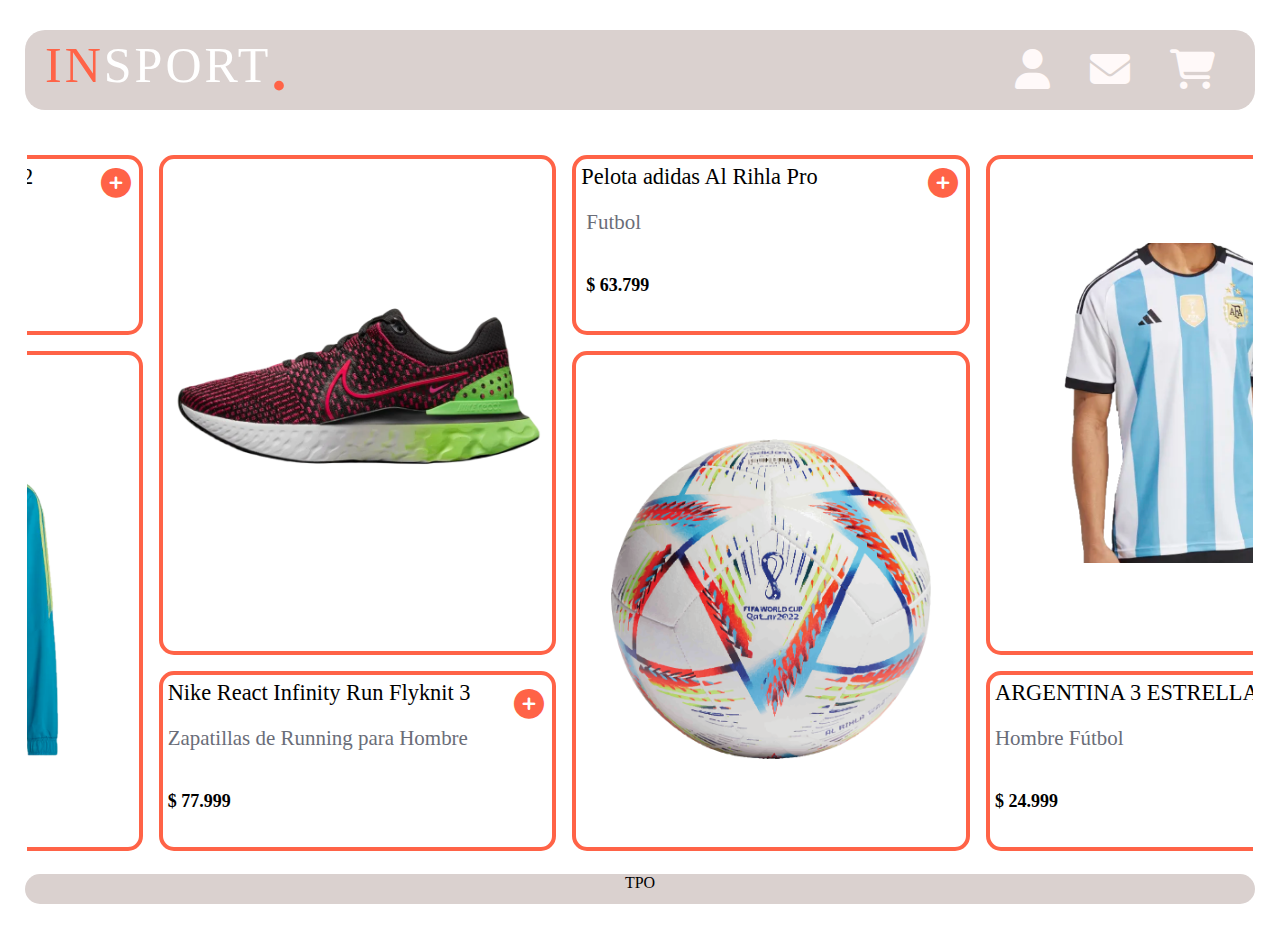
<file: index.html>
<!DOCTYPE html>
<html lang="en">
<head>
    <meta charset="UTF-8">
    <meta http-equiv="X-UA-Compatible" content="IE=edge">
    <meta name="viewport" content="width=device-width, initial-scale=1.0">
    
    <link rel="stylesheet" href="css/style.css">
    

    <link href="icons/css/fontawesome.css" rel="stylesheet">
    <link href="icons/css/brands.css" rel="stylesheet">
    <link href="icons/css/solid.css" rel="stylesheet">
    <link rel="stylesheet" href="https://cdnjs.cloudflare.com/ajax/libs/font-awesome/6.3.0/css/all.min.css">


    <title>INsport</title>
</head>
<body>

    
        <header>
            <div class="logo"><span class="blue">IN</span><span class="yellow">sport</span><b>.</b></div>
            <div class="hamburger">
                <div class="line"></div>
                <div class="line"></div>
                <div class="line"></div>
            </div>
            <nav class="nav-bar">
                <ul>
                    <!-- <li>
                        <a href="#"><i class="fa-solid fa-address-card"></i></a>
                    </li> -->
                    <li>
                        <a href="index2.html"><i class="fa-solid fa-user"></i></a>
                    </li>
                    <li>
                        <a href="index4.html"><i class="fa-solid fa-envelope"></i></a>
                    </li>
                    <li>
                        <a href="index3.html"><i class="fa-solid fa-cart-shopping"></i></a>
                    </li>
    
                </ul>
            </nav>
        </header>
    
    <div class="conatiner">
        <div class="wrapper "> 
                <i id="left" class="fa-solid fa-angle-left left-right"></i>
                <ul class="carousel">
                    <!-- imagenes con ancho X altura = 400 X 600   -->
                    <div class="section">
                        <a href="index1.html"><div class="card img-1 res">
                            <div class="img"><img src="img/icon-1.png" alt=""></div>
                        </div>
                        <div class="card descrip-1 desres">
                            <i class="fa-solid fa-circle-plus button"></i>
                            <h2>ARGENTINA 3 ESTRELLAS 2022</h2>
                            <p>Hombre Fútbol<br></p>
                            <b>$ 24.999</b>
                        </div></a>
                    </div>
                    <div class="section">
                        <a href="index1.html"><li class="card descrip-2 desres">
                            <i class="fa-solid fa-circle-plus button"></i>
                            <h2>CAMISETA TITULAR BOCA JUNIORS 22/23</h2>
                            <p>Hombre Fútbol<br></p>
                            <b>$ 39.999</b>
                        </li>
                        <li class="card img-2 res">
                            <div class="img"><img src="img/icon-2.png" alt=""></div>
                        </li></a>
                    </div>
                    <div class="section">
                        <a href="index1.html"><li class="card img-3 res">
                            <div class="img"><img src="img/icon-3.png" alt=""></div>
                        </li>
                        <li class="card descrip-3 desres">
                            <i class="fa-solid fa-circle-plus button"></i>
                            <h2>W FI 3B HOODIE</h2>
                            <p>Mujer Sportswear<br></p>
                            <b>$ 36.999</b>
                        </li></a>
                    </div>
                    <div class="section">
                        <a href="index1.html"><li class="card descrip-4 desres">
                            <i class="fa-solid fa-circle-plus button"></i>
                            <h2>CAMPERA DE CONDIVO 22 JUVENTUS</h2>
                            <p>Hombre Fútbol<br></p>
                            <b>$ 32.999</b>
                        </li>
                        <li class="card img-4 res">
                            <div class="img"><img src="img/icon-4.png" alt=""></div>
                        </li></a>
                    </div>
                    <div class="section">
                        <a href="index1.html"><li class="card img-3 res">
                            <div class="img"><img src="img/icon-5.png" alt=""></div>
                        </li>
                        <li class="card descrip-3 desres">
                            <i class="fa-solid fa-circle-plus button"></i>
                            <a href=""><h2>Nike React Infinity Run Flyknit 3</h2></a>
                            <p>Zapatillas de Running para Hombre<br></p>
                            <b>$ 77.999</b>
                        </li></a>
                    </div>
                    <div class="section">
                        <a href="index1.html"><li class="card descrip-1 desres">
                            <i class="fa-solid fa-circle-plus button"></i>
                            <h2>Pelota adidas Al Rihla Pro<h2>
                            <p>Futbol<br></p>
                            <b>$ 63.799</b>
                        </li>
                        <li class="card img-1 res">
                            <div class="img"><img src="img/icon-6.png" alt=""></div>
                        </li></a>
                    </div>
                </ul>
                <i id="right" class="fa-solid fa-angle-right left-right"></i>
            </div> 
        
    </div>

    <div class="end">
        <div class="footer">
                   TPO          
        </div>
    </div>
</body>
<script src="js/script.js"></script>
</html>
</file>
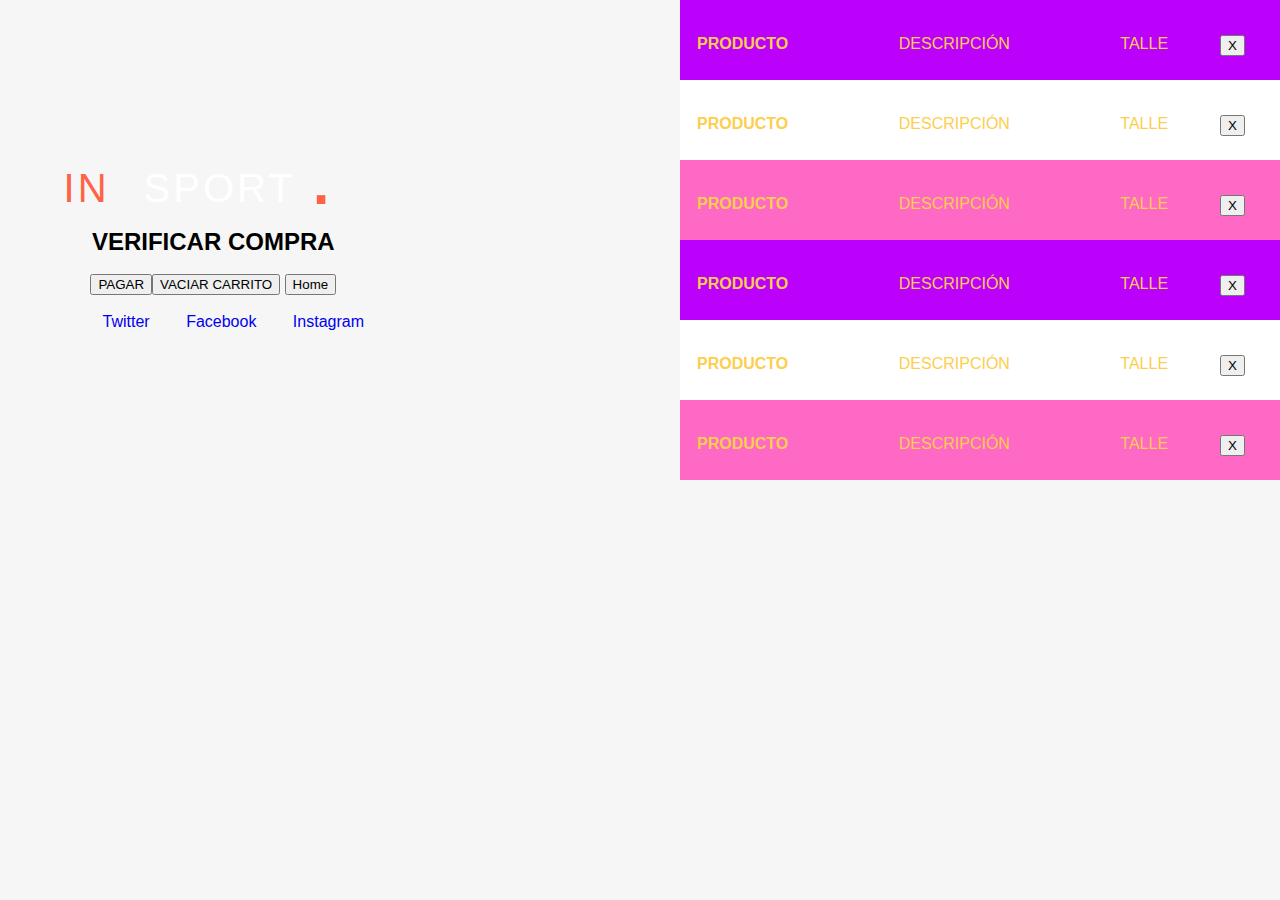
<file: index3.html>
<!DOCTYPE html>
<html lang="es">
<head>
    <meta charset="UTF-8">
    <meta http-equiv="X-UA-Compatible" content="IE=edge">
    <meta name="viewport" content="width=device-width, initial-scale=1.0">
    <title>INsport</title>
    <link rel="stylesheet" href="css/styleC.css">
</head>
<body>
    <div class="container">
    <section>
       <div class="logo">
            <span class="blue">IN</span>
            <span class="yellow">sport</span><b>.</b>
        </div>
        <h3>VERIFICAR COMPRA</h3>
        <br>
        <div class="botones">  
            <button>PAGAR</button><button>VACIAR CARRITO</button>    
            <button onclick="window.location.href='index.html';">
                Home
            </button>
        </div>
        <br>
        <footer>
            <div class="redessociales">
                <ul>
                    <li><a href="#">Twitter</a></li>
                    <li><a href="#">Facebook</a></li>
                    <li><a href="#">Instagram</a></li>
                </ul>
            </div>
        </footer>
    </section>
    <aside>
    <table>
    <tr>
        <div class="tabla1 direccion">
            <div class="direccion">
                <span class="titulo"><b>PRODUCTO</b></span>
                <span>DESCRIPCIÓN</span>
                <span>TALLE</span>
            </div>
            <div class="boton1">
                <button>X</button>
            </div>
        </div>
    </tr>
    <tr>
        <div class="tabla2 direccion">
            <div class="direccion">
                <span class="titulo"><b>PRODUCTO</b></span>
                <span>DESCRIPCIÓN</span>
                <span>TALLE</span>
            </div>
            <div class="boton2">
                <button>X</button>
            </div>
        </div>
    </tr>
    <tr>
        <div class="tabla3 direccion">
            <div class="direccion">
                <span class="titulo"><b>PRODUCTO</b></span>
                <span>DESCRIPCIÓN</span>
                <span>TALLE</span>
            </div>
            <div class="boton3">
                <button>X</button>
            </div>
        </div>
    </tr>
    <tr>
        <div class="tabla4 direccion">
            <div class="direccion">
                <span class="titulo"><b>PRODUCTO</b></span>
                <span>DESCRIPCIÓN</span>
                <span>TALLE</span>
            </div>
            <div class="boton4">
                <button>X</button>
            </div>
        </div>
    </tr>
    <tr>
        <div class="tabla5 direccion">
            <div class="direccion">
                <span class="titulo"><b>PRODUCTO</b></span>
                <span>DESCRIPCIÓN</span>
                <span>TALLE</span>
            </div>
            <div class="boton5">
                <button>X</button>
            </div>
        </div>
    </tr>
    <tr>
        <div class="tabla6 direccion">
            <div class="direccion">
                <span class="titulo"><b>PRODUCTO</b></span>
                <span>DESCRIPCIÓN</span>
                <span>TALLE</span>
            </div>
            <div class="boton6">
                <button>X</button>
            </div>
        </div>
    </tr>
    </aside>
    </div>
</body>
</html>
</file>
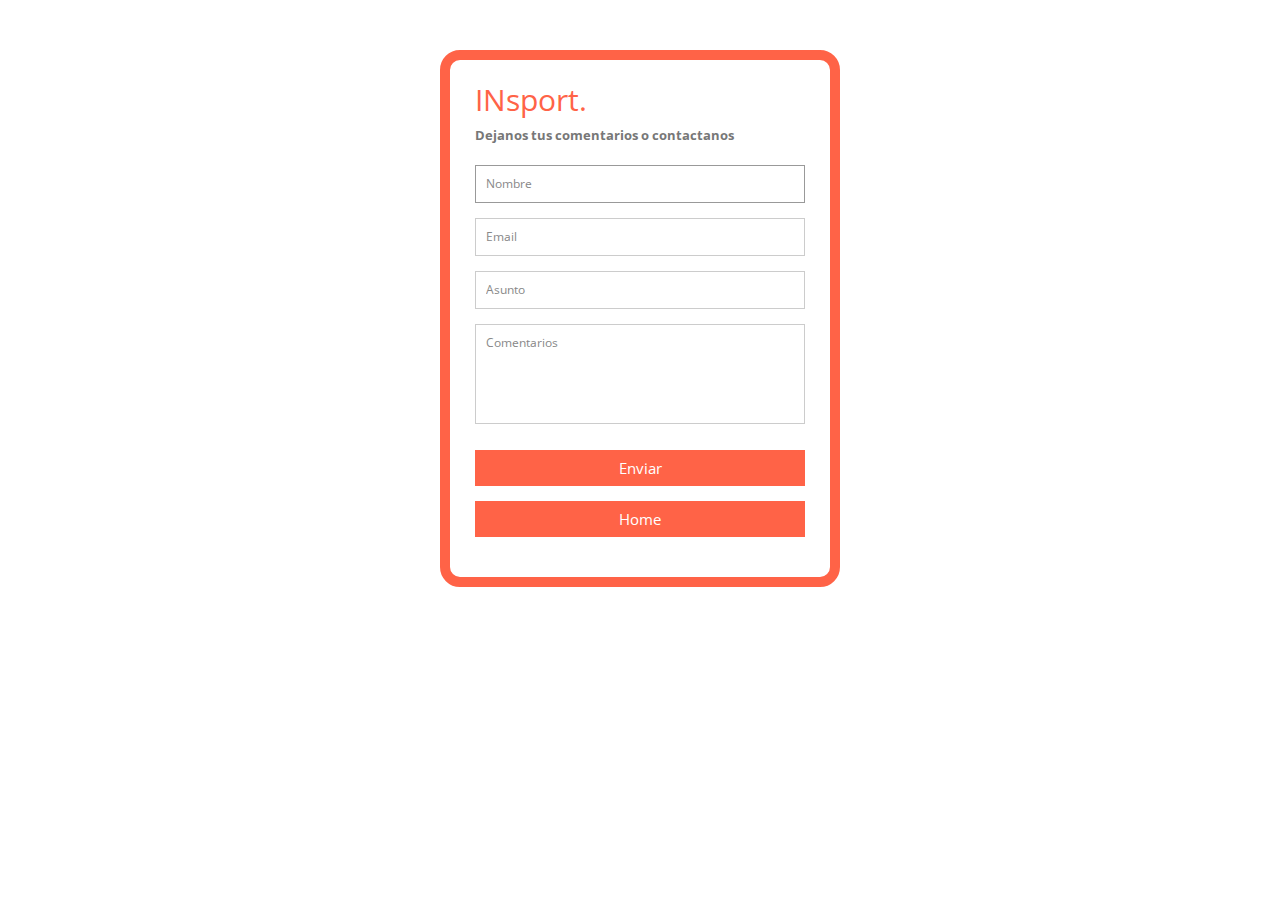
<file: index4.html>
<!DOCTYPE html>
<html lang="en">
<head>
    <meta charset="UTF-8">
    <meta http-equiv="X-UA-Compatible" content="IE=edge">
    <meta name="viewport" content="width=device-width, initial-scale=1.0">
    <link rel="stylesheet" href="css/styleF.css">
    <title>INsport</title>
</head>
<body>
    <div class="container">  
        <form id="contact" action="https://formsubmit.co/697bc342e01db235e6fe5fd803aafa63" method="POST">
          <h3>IN<span>sport.</span></h3>
          <h4>Dejanos tus comentarios o contactanos</h4>

          <fieldset>
            <input placeholder="Nombre" type="text" required autofocus name="name">
          </fieldset>

          <fieldset>
            <input placeholder="Email" type="email" required name="email">
          </fieldset>

          <fieldset>
            <input placeholder="Asunto" type="text" required name="subject">
          </fieldset>

          <fieldset>
            <textarea placeholder="Comentarios" required name="comments"></textarea>
          </fieldset>

          <fieldset>
            <button name="Enviar" type="submit" id="contact-submit" data-submit="...Sending">Enviar</button>
          </fieldset>
          <fieldset>
            <button name="Home" type="submit" onclick="window.location.href='index.html';">Home</button>
          </fieldset>

          <input type="hidden" name="_next" value="https://elsam0.github.io/CodoaCodoTPO.github.io/index.html">
        </form>
      </div>
</body>
</html>
</file>
<file: css/style.css>
*{
    margin: 0;
    padding: 0;
    list-style: none;
    text-decoration: none;
    font-family: 'Gill Sans', 'Gill Sans MT';
    box-sizing: border-box;
}
body {
    min-height: 100%;
    align-items: center;
    justify-content: center;
    margin: 30px 110px;  
    overflow-y: hidden;
}
/* start header style */
header{
    width: 100%;
    height: 80px;
    background: #dad1cf;
    display: flex;
    align-items: center;
    justify-content: space-between;
    padding: 0 50px;
    border-radius: 20px;
    position: relative;
    z-index: 1;
}
header .logo{
    display: flex;
    font-size: 50px;
    letter-spacing: 3px;
    cursor: pointer;   
    text-transform: uppercase; 
}
.logo .blue{
    color: tomato;
}
.logo .yellow{
    color: white;
}
.logo b{
    font-size: 60px;
    color: tomato;
}
.hamburger{
    display: none;
}
.nav-bar ul{
    display: flex;
}
.nav-bar ul li a{
    display: block;
    color: #fff9f9;
    font-size: 40px;
    padding: 10px 15px;
    border-radius: 50px;
    transition: 0.2s;
    margin: 0 5px;
}
.nav-bar ul li a:hover{
    color: tomato;
    background: #fefefe;
}
.nav-bar ul li a.active{
    color: #11101b;
    background: #fefefe;
}
/* end header style */

/*carrusel de productos*/
.conatiner{
    display: flex;
    justify-content: center;
    align-items: center;
}
.wrapper{
    max-width: 100%;
    width: 100%;
    position: relative;
    border: 2px solid #FFF;  
}
.conatiner .section{
    margin-top: 16px;
}
.wrapper .left-right{
    height: 120px;
    width: 50px;
    background: #dad1cf ;
    text-align: center;
    line-height: 120px;
    border-radius: 20px;
    cursor: pointer;
    position: absolute;
    top: 50%;
    font-size: 1.25rem;
    transform: translateY(-50%);
    /* box-shadow: 0 3px 6px; */
}
.section a{
    color: inherit;
    text-decoration: none;
}
.wrapper .left-right:active{
    transform: translateY(-50%) scale(0.85);
  }
.wrapper .left-right:first-child{
    left: -70px;
}
.wrapper .left-right:last-child{
    right: -70px;
}
.section .button{
    cursor: pointer;
    float: right;
    transform:  translateY(-50%);
    transition: transform 0.1s linear;
    margin: 24px 8px 0 0;
    font-size: 30px;
    color: tomato;
}
.section .button:active{
    transform: translateY(-50%) scale(0.85);
}
.wrapper .carousel{
    display: grid;
    grid-auto-flow: column;
    grid-auto-columns: calc((100% / 4) - 12px);
    overflow: auto;
    overflow-x: auto;
    gap: 16px;
    scroll-snap-type: x mandatory;
    scroll-behavior: smooth;
    scrollbar-width: none;
}
.carousel::-webkit-scrollbar{
    display: none;
}
.carousel :where(.res){
    display: flex; 
    align-items: center;
    justify-content: center;
    flex-direction: column;
}
.carousel.no-transition{
    scroll-behavior: auto;
}
.carousel .card{
    list-style: none;
    background: #fff;
    border-radius: 15px;
    border: 4px solid tomato;
    cursor: pointer;
    scroll-snap-align: start;
    margin-top: 16px;
    margin-bottom: 16px;
}
.carousel .descrip-1{
    height: 180px;
} 
.carousel .img-1{   
    height: 350px;
}
.carousel .descrip-2{
    height: 180px;
} 
.carousel .img-2{   
    height: 350px;
}
.carousel .descrip-3{
    height: 180px;
} 
.carousel .img-3{   
    height: 350px;
}
.carousel .descrip-4{
    height: 180px;
} 
.carousel .img-4{   
    height: 350px;
}
.card .img img {
    width: 100%; 
    object-fit: cover;
    height: 320px;
}
.card h2{
    font-weight: 500;
    font-size: 1.4rem;
    margin: 5px 0 5px 5px;
}
.card p{
    color: #6a6d78;
    font-size: 1.31rem; 
    margin: 20px 0 0 5px;
}
.card b{
    display: flex;
    margin: 40px 0 0 5px;
    font-size: 18px;
}
/*-----------------------*/

.end{
    display: flex;
    justify-content: flex-end;
    align-items: flex-end;
    margin-top: 0px;
}
.footer{
    width: 100%;
    height: 30px;
    background: #dad1cf;
    align-items: center;
    justify-content: space-between;
    padding: 0 100px;
    border-radius: 20px;
    position: relative;
    bottom: 0;
    z-index: 1;
    text-align: center;
    margin-top: 5px;
}
@media screen and (max-width: 1500px)  {
    .wrapper .carousel{
        grid-auto-columns: calc((100% / 3) - 11px);
    }
    .carousel .res{
        height: 500px;
    }
} 

@media screen and (max-width: 1320px){
    header{
        padding: 0 20px;
    }
    .conatiner .section{
        margin: 27px 0 0 0;
    }
    #left, #right{
        display: none;
    }
    body{
        margin: 30px 25px;
    }
}
/* responsive header */
@media screen and (max-width: 1100px){
    
    .hamburger{
        display: block;
        cursor: pointer;
    }
    .hamburger .line{
        width: 30px;
        height: 3px;
        background: tomato;
        margin: 6px 0;
    }
    body{
        margin: 30px 10px;
    }
    header{
        padding: 0 20px;
    }
    .nav-bar{
        height: 0;
        position: absolute;
        top: 60px;
        left: 0;
        right: 0;
        margin: 5px 0;
        background: #dad1cf;
        transition: 0.2s;
        overflow: hidden;
        border-radius: 0px 0px 20px 20px;
    }
    .nav-bar.active{
        height: 120px;
    }
    .nav-bar ul{
        width: fit-content;
        margin: 40px auto 0 auto;
        text-align: center;
        transition: 0.5s;
        opacity: 0;
    }
    .nav-bar.active ul{
        opacity: 1;
    }
    .nav-bar ul li a{
        margin-bottom: 12px;
        
    }
}
@media screen and (max-width: 900px) {
    .wrapper .carousel {
      grid-auto-columns: calc((100% / 2) - 11px);
    }
}
@media screen and (max-width: 600px) {

}
@media screen and (max-width: 600px){
    .wrapper .carousel {
        grid-auto-columns: 100%;
      }
    header{
        padding: 0 10px;
    }
    .nav-bar ul{
        display: block;
    }
    .nav-bar.active{
        height: 360px;
    }

}
</file>
<file: css/styleC.css>
*{
    margin: 0;
}
body{
    background-color: RGBA(246,246,246,255);
    font-family: 'Gill Sans', 'Gill Sans MT', 'Gill Sans', 'Gill Sans MT', Calibri, 'Trebuchet MS', sans-serif;
}
.logo{
    width: 80%;
    display: flex;
    font-size: 40px;
    font-weight: 800px;
    letter-spacing: 3px;
    cursor: pointer;   
    text-transform: uppercase;   
}
.blue{
    color: tomato;
}
.yellow{
    color: white;
}
.logo b{
    font-size: 60px;
    color: tomato;
}
h3{
    font-size: x-large;
}
button{
    cursor: pointer;
}
span{
    color: rgba(252,206,77,255);
    margin: 17px;
}
aside{
    float: right;
    position: relative;
}
.direccion{
    display: flex; 
    justify-content: space-between;
    width: 694px;
    height: 80px;
}
.direccion span{
    margin-top: 35px;
    white-space: 50px;
}

.direccion{
    display: flex; 
    justify-content: space-between;
    width: 600px;
    background-color: rgba(187,0,252,255);
}
.boton1{
    padding: 35px;
    background-color: rgba(187,0,252,255);
}
.tabla2 .direccion{
    display: flex; 
    justify-content: space-between;
    width: 600px;
    height: 80px;
    background-color: rgba(255,255,255,255);
}
.boton2{
    padding: 35px;
    background-color: rgba(255,255,255,255);
}
.tabla3 .direccion{
    display: flex; 
    justify-content: space-between;
    width: 600px;
    height: 80px;
    background-color: rgba(254,105,197,255);
}
.boton3{
    padding: 35px;
    background-color: rgba(254,105,197,255);
}
.tabla4 .direccion{
    display: flex; 
    justify-content: space-between;
    width: 600px;
    height: 80px;
    background-color: rgba(187,0,252,255);
}
.boton4{
    padding: 35px;
    background-color: rgba(187,0,252,255);
}
.tabla5 .direccion{
    display: flex; 
    justify-content: space-between;
    width: 600px;
    height: 80px;
    background-color: rgba(255,255,255,255);
}
.boton5{
    padding: 35px;
    background-color: rgba(255,255,255,255);
}
.tabla6 .direccion{
    display: flex; 
    justify-content: space-between;
    width: 600px;
    height: 80px;
    background-color: rgba(254,105,197,255);
}
.boton6{
    padding: 35px;
    background-color: rgba(254,105,197,255);
}
section{
    float: left;
    position: relative;
    text-align: center;
    margin-right: 300px;
}
.botones{
    size: 500px;
}
.redessociales ul{
    text-decoration: none;
    text-align: center;
}
.redessociales ul li{
    display: inline-block;
    margin-inline: 1em;
}
.redessociales ul li a{
    text-decoration: none;
}
.container{
    display: flex;
    justify-content: space-evenly;
    align-items: center;
    float: right
}
</file>
<file: css/styleF.css>
@import url(https://fonts.googleapis.com/css?family=Open+Sans:400italic,400,300,600);

* {
	margin:0;
	padding:0;
	box-sizing:border-box;
}

body {
	font-family:"Open Sans", Helvetica, Arial, sans-serif;
	font-weight:300;
	font-size: 12px;
	line-height:30px;
	color:#777;
	background:#fff;
}
span{
    color: tomato;
}
.container {
	max-width:400px;
	width:100%;
	margin:0 auto;
	position:relative;
}

#contact input[type="text"], #contact input[type="email"], #contact input[type="tel"], #contact input[type="url"], #contact textarea, #contact button[type="submit"] { font:400 12px/16px "Open Sans", Helvetica, Arial, sans-serif; }

#contact {
	
	padding:25px;
	margin:50px 0;
    border: 10px solid tomato;
    border-radius: 20px;
}

#contact h3 {
	color: tomato;
	display: block;
	font-size: 30px;
	font-weight: 400;
}

#contact h4 {
	margin:5px 0 15px;
	display:block;
	font-size:13px;
}

fieldset {
	border: medium none !important;
	margin: 0 0 10px;
	min-width: 100%;
	padding: 0;
	width: 100%;
}

#contact input[type="text"], #contact input[type="email"], #contact input[type="tel"], #contact input[type="url"], #contact textarea {
	width:100%;
	border:1px solid #CCC;
	background:#FFF;
	margin:0 0 5px;
	padding:10px;
}

#contact input[type="text"]:hover, #contact input[type="email"]:hover, #contact input[type="tel"]:hover, #contact input[type="url"]:hover, #contact textarea:hover {
	-webkit-transition:border-color 0.3s ease-in-out;
	-moz-transition:border-color 0.3s ease-in-out;
	transition:border-color 0.3s ease-in-out;
	border:1px solid #AAA;
}

#contact textarea {
	height:100px;
	max-width:100%;
  resize:none;
}

#contact button[type="submit"] {
	cursor:pointer;
	width:100%;
	border:none;
	background:tomato;
	color:#FFF;
	margin:0 0 5px;
	padding:10px;
	font-size:15px;
}

#contact button[type="submit"]:hover {
	background:#09C;
	-webkit-transition:background 0.3s ease-in-out;
	-moz-transition:background 0.3s ease-in-out;
	transition:background-color 0.3s ease-in-out;
}

#contact button[type="submit"]:active { box-shadow:inset 0 1px 3px rgba(0, 0, 0, 0.5); }

#contact input:focus, #contact textarea:focus {
	outline:0;
	border:1px solid #999;
}
::-webkit-input-placeholder {
 color:#888;
}
:-moz-placeholder {
 color:#888;
}
::-moz-placeholder {
 color:#888;
}
:-ms-input-placeholder {
 color:#888;
}
</file>
<file: icons/css/brands.css>
/*!
 * Font Awesome Free 6.4.0 by @fontawesome - https://fontawesome.com
 * License - https://fontawesome.com/license/free (Icons: CC BY 4.0, Fonts: SIL OFL 1.1, Code: MIT License)
 * Copyright 2023 Fonticons, Inc.
 */
:root, :host {
  --fa-style-family-brands: 'Font Awesome 6 Brands';
  --fa-font-brands: normal 400 1em/1 'Font Awesome 6 Brands'; }

@font-face {
  font-family: 'Font Awesome 6 Brands';
  font-style: normal;
  font-weight: 400;
  font-display: block;
  src: url("../webfonts/fa-brands-400.woff2") format("woff2"), url("../webfonts/fa-brands-400.ttf") format("truetype"); }

.fab,
.fa-brands {
  font-weight: 400; }

.fa-monero:before {
  content: "\f3d0"; }

.fa-hooli:before {
  content: "\f427"; }

.fa-yelp:before {
  content: "\f1e9"; }

.fa-cc-visa:before {
  content: "\f1f0"; }

.fa-lastfm:before {
  content: "\f202"; }

.fa-shopware:before {
  content: "\f5b5"; }

.fa-creative-commons-nc:before {
  content: "\f4e8"; }

.fa-aws:before {
  content: "\f375"; }

.fa-redhat:before {
  content: "\f7bc"; }

.fa-yoast:before {
  content: "\f2b1"; }

.fa-cloudflare:before {
  content: "\e07d"; }

.fa-ups:before {
  content: "\f7e0"; }

.fa-wpexplorer:before {
  content: "\f2de"; }

.fa-dyalog:before {
  content: "\f399"; }

.fa-bity:before {
  content: "\f37a"; }

.fa-stackpath:before {
  content: "\f842"; }

.fa-buysellads:before {
  content: "\f20d"; }

.fa-first-order:before {
  content: "\f2b0"; }

.fa-modx:before {
  content: "\f285"; }

.fa-guilded:before {
  content: "\e07e"; }

.fa-vnv:before {
  content: "\f40b"; }

.fa-square-js:before {
  content: "\f3b9"; }

.fa-js-square:before {
  content: "\f3b9"; }

.fa-microsoft:before {
  content: "\f3ca"; }

.fa-qq:before {
  content: "\f1d6"; }

.fa-orcid:before {
  content: "\f8d2"; }

.fa-java:before {
  content: "\f4e4"; }

.fa-invision:before {
  content: "\f7b0"; }

.fa-creative-commons-pd-alt:before {
  content: "\f4ed"; }

.fa-centercode:before {
  content: "\f380"; }

.fa-glide-g:before {
  content: "\f2a6"; }

.fa-drupal:before {
  content: "\f1a9"; }

.fa-hire-a-helper:before {
  content: "\f3b0"; }

.fa-creative-commons-by:before {
  content: "\f4e7"; }

.fa-unity:before {
  content: "\e049"; }

.fa-whmcs:before {
  content: "\f40d"; }

.fa-rocketchat:before {
  content: "\f3e8"; }

.fa-vk:before {
  content: "\f189"; }

.fa-untappd:before {
  content: "\f405"; }

.fa-mailchimp:before {
  content: "\f59e"; }

.fa-css3-alt:before {
  content: "\f38b"; }

.fa-square-reddit:before {
  content: "\f1a2"; }

.fa-reddit-square:before {
  content: "\f1a2"; }

.fa-vimeo-v:before {
  content: "\f27d"; }

.fa-contao:before {
  content: "\f26d"; }

.fa-square-font-awesome:before {
  content: "\e5ad"; }

.fa-deskpro:before {
  content: "\f38f"; }

.fa-sistrix:before {
  content: "\f3ee"; }

.fa-square-instagram:before {
  content: "\e055"; }

.fa-instagram-square:before {
  content: "\e055"; }

.fa-battle-net:before {
  content: "\f835"; }

.fa-the-red-yeti:before {
  content: "\f69d"; }

.fa-square-hacker-news:before {
  content: "\f3af"; }

.fa-hacker-news-square:before {
  content: "\f3af"; }

.fa-edge:before {
  content: "\f282"; }

.fa-napster:before {
  content: "\f3d2"; }

.fa-square-snapchat:before {
  content: "\f2ad"; }

.fa-snapchat-square:before {
  content: "\f2ad"; }

.fa-google-plus-g:before {
  content: "\f0d5"; }

.fa-artstation:before {
  content: "\f77a"; }

.fa-markdown:before {
  content: "\f60f"; }

.fa-sourcetree:before {
  content: "\f7d3"; }

.fa-google-plus:before {
  content: "\f2b3"; }

.fa-diaspora:before {
  content: "\f791"; }

.fa-foursquare:before {
  content: "\f180"; }

.fa-stack-overflow:before {
  content: "\f16c"; }

.fa-github-alt:before {
  content: "\f113"; }

.fa-phoenix-squadron:before {
  content: "\f511"; }

.fa-pagelines:before {
  content: "\f18c"; }

.fa-algolia:before {
  content: "\f36c"; }

.fa-red-river:before {
  content: "\f3e3"; }

.fa-creative-commons-sa:before {
  content: "\f4ef"; }

.fa-safari:before {
  content: "\f267"; }

.fa-google:before {
  content: "\f1a0"; }

.fa-square-font-awesome-stroke:before {
  content: "\f35c"; }

.fa-font-awesome-alt:before {
  content: "\f35c"; }

.fa-atlassian:before {
  content: "\f77b"; }

.fa-linkedin-in:before {
  content: "\f0e1"; }

.fa-digital-ocean:before {
  content: "\f391"; }

.fa-nimblr:before {
  content: "\f5a8"; }

.fa-chromecast:before {
  content: "\f838"; }

.fa-evernote:before {
  content: "\f839"; }

.fa-hacker-news:before {
  content: "\f1d4"; }

.fa-creative-commons-sampling:before {
  content: "\f4f0"; }

.fa-adversal:before {
  content: "\f36a"; }

.fa-creative-commons:before {
  content: "\f25e"; }

.fa-watchman-monitoring:before {
  content: "\e087"; }

.fa-fonticons:before {
  content: "\f280"; }

.fa-weixin:before {
  content: "\f1d7"; }

.fa-shirtsinbulk:before {
  content: "\f214"; }

.fa-codepen:before {
  content: "\f1cb"; }

.fa-git-alt:before {
  content: "\f841"; }

.fa-lyft:before {
  content: "\f3c3"; }

.fa-rev:before {
  content: "\f5b2"; }

.fa-windows:before {
  content: "\f17a"; }

.fa-wizards-of-the-coast:before {
  content: "\f730"; }

.fa-square-viadeo:before {
  content: "\f2aa"; }

.fa-viadeo-square:before {
  content: "\f2aa"; }

.fa-meetup:before {
  content: "\f2e0"; }

.fa-centos:before {
  content: "\f789"; }

.fa-adn:before {
  content: "\f170"; }

.fa-cloudsmith:before {
  content: "\f384"; }

.fa-pied-piper-alt:before {
  content: "\f1a8"; }

.fa-square-dribbble:before {
  content: "\f397"; }

.fa-dribbble-square:before {
  content: "\f397"; }

.fa-codiepie:before {
  content: "\f284"; }

.fa-node:before {
  content: "\f419"; }

.fa-mix:before {
  content: "\f3cb"; }

.fa-steam:before {
  content: "\f1b6"; }

.fa-cc-apple-pay:before {
  content: "\f416"; }

.fa-scribd:before {
  content: "\f28a"; }

.fa-openid:before {
  content: "\f19b"; }

.fa-instalod:before {
  content: "\e081"; }

.fa-expeditedssl:before {
  content: "\f23e"; }

.fa-sellcast:before {
  content: "\f2da"; }

.fa-square-twitter:before {
  content: "\f081"; }

.fa-twitter-square:before {
  content: "\f081"; }

.fa-r-project:before {
  content: "\f4f7"; }

.fa-delicious:before {
  content: "\f1a5"; }

.fa-freebsd:before {
  content: "\f3a4"; }

.fa-vuejs:before {
  content: "\f41f"; }

.fa-accusoft:before {
  content: "\f369"; }

.fa-ioxhost:before {
  content: "\f208"; }

.fa-fonticons-fi:before {
  content: "\f3a2"; }

.fa-app-store:before {
  content: "\f36f"; }

.fa-cc-mastercard:before {
  content: "\f1f1"; }

.fa-itunes-note:before {
  content: "\f3b5"; }

.fa-golang:before {
  content: "\e40f"; }

.fa-kickstarter:before {
  content: "\f3bb"; }

.fa-grav:before {
  content: "\f2d6"; }

.fa-weibo:before {
  content: "\f18a"; }

.fa-uncharted:before {
  content: "\e084"; }

.fa-firstdraft:before {
  content: "\f3a1"; }

.fa-square-youtube:before {
  content: "\f431"; }

.fa-youtube-square:before {
  content: "\f431"; }

.fa-wikipedia-w:before {
  content: "\f266"; }

.fa-wpressr:before {
  content: "\f3e4"; }

.fa-rendact:before {
  content: "\f3e4"; }

.fa-angellist:before {
  content: "\f209"; }

.fa-galactic-republic:before {
  content: "\f50c"; }

.fa-nfc-directional:before {
  content: "\e530"; }

.fa-skype:before {
  content: "\f17e"; }

.fa-joget:before {
  content: "\f3b7"; }

.fa-fedora:before {
  content: "\f798"; }

.fa-stripe-s:before {
  content: "\f42a"; }

.fa-meta:before {
  content: "\e49b"; }

.fa-laravel:before {
  content: "\f3bd"; }

.fa-hotjar:before {
  content: "\f3b1"; }

.fa-bluetooth-b:before {
  content: "\f294"; }

.fa-sticker-mule:before {
  content: "\f3f7"; }

.fa-creative-commons-zero:before {
  content: "\f4f3"; }

.fa-hips:before {
  content: "\f452"; }

.fa-behance:before {
  content: "\f1b4"; }

.fa-reddit:before {
  content: "\f1a1"; }

.fa-discord:before {
  content: "\f392"; }

.fa-chrome:before {
  content: "\f268"; }

.fa-app-store-ios:before {
  content: "\f370"; }

.fa-cc-discover:before {
  content: "\f1f2"; }

.fa-wpbeginner:before {
  content: "\f297"; }

.fa-confluence:before {
  content: "\f78d"; }

.fa-mdb:before {
  content: "\f8ca"; }

.fa-dochub:before {
  content: "\f394"; }

.fa-accessible-icon:before {
  content: "\f368"; }

.fa-ebay:before {
  content: "\f4f4"; }

.fa-amazon:before {
  content: "\f270"; }

.fa-unsplash:before {
  content: "\e07c"; }

.fa-yarn:before {
  content: "\f7e3"; }

.fa-square-steam:before {
  content: "\f1b7"; }

.fa-steam-square:before {
  content: "\f1b7"; }

.fa-500px:before {
  content: "\f26e"; }

.fa-square-vimeo:before {
  content: "\f194"; }

.fa-vimeo-square:before {
  content: "\f194"; }

.fa-asymmetrik:before {
  content: "\f372"; }

.fa-font-awesome:before {
  content: "\f2b4"; }

.fa-font-awesome-flag:before {
  content: "\f2b4"; }

.fa-font-awesome-logo-full:before {
  content: "\f2b4"; }

.fa-gratipay:before {
  content: "\f184"; }

.fa-apple:before {
  content: "\f179"; }

.fa-hive:before {
  content: "\e07f"; }

.fa-gitkraken:before {
  content: "\f3a6"; }

.fa-keybase:before {
  content: "\f4f5"; }

.fa-apple-pay:before {
  content: "\f415"; }

.fa-padlet:before {
  content: "\e4a0"; }

.fa-amazon-pay:before {
  content: "\f42c"; }

.fa-square-github:before {
  content: "\f092"; }

.fa-github-square:before {
  content: "\f092"; }

.fa-stumbleupon:before {
  content: "\f1a4"; }

.fa-fedex:before {
  content: "\f797"; }

.fa-phoenix-framework:before {
  content: "\f3dc"; }

.fa-shopify:before {
  content: "\e057"; }

.fa-neos:before {
  content: "\f612"; }

.fa-hackerrank:before {
  content: "\f5f7"; }

.fa-researchgate:before {
  content: "\f4f8"; }

.fa-swift:before {
  content: "\f8e1"; }

.fa-angular:before {
  content: "\f420"; }

.fa-speakap:before {
  content: "\f3f3"; }

.fa-angrycreative:before {
  content: "\f36e"; }

.fa-y-combinator:before {
  content: "\f23b"; }

.fa-empire:before {
  content: "\f1d1"; }

.fa-envira:before {
  content: "\f299"; }

.fa-square-gitlab:before {
  content: "\e5ae"; }

.fa-gitlab-square:before {
  content: "\e5ae"; }

.fa-studiovinari:before {
  content: "\f3f8"; }

.fa-pied-piper:before {
  content: "\f2ae"; }

.fa-wordpress:before {
  content: "\f19a"; }

.fa-product-hunt:before {
  content: "\f288"; }

.fa-firefox:before {
  content: "\f269"; }

.fa-linode:before {
  content: "\f2b8"; }

.fa-goodreads:before {
  content: "\f3a8"; }

.fa-square-odnoklassniki:before {
  content: "\f264"; }

.fa-odnoklassniki-square:before {
  content: "\f264"; }

.fa-jsfiddle:before {
  content: "\f1cc"; }

.fa-sith:before {
  content: "\f512"; }

.fa-themeisle:before {
  content: "\f2b2"; }

.fa-page4:before {
  content: "\f3d7"; }

.fa-hashnode:before {
  content: "\e499"; }

.fa-react:before {
  content: "\f41b"; }

.fa-cc-paypal:before {
  content: "\f1f4"; }

.fa-squarespace:before {
  content: "\f5be"; }

.fa-cc-stripe:before {
  content: "\f1f5"; }

.fa-creative-commons-share:before {
  content: "\f4f2"; }

.fa-bitcoin:before {
  content: "\f379"; }

.fa-keycdn:before {
  content: "\f3ba"; }

.fa-opera:before {
  content: "\f26a"; }

.fa-itch-io:before {
  content: "\f83a"; }

.fa-umbraco:before {
  content: "\f8e8"; }

.fa-galactic-senate:before {
  content: "\f50d"; }

.fa-ubuntu:before {
  content: "\f7df"; }

.fa-draft2digital:before {
  content: "\f396"; }

.fa-stripe:before {
  content: "\f429"; }

.fa-houzz:before {
  content: "\f27c"; }

.fa-gg:before {
  content: "\f260"; }

.fa-dhl:before {
  content: "\f790"; }

.fa-square-pinterest:before {
  content: "\f0d3"; }

.fa-pinterest-square:before {
  content: "\f0d3"; }

.fa-xing:before {
  content: "\f168"; }

.fa-blackberry:before {
  content: "\f37b"; }

.fa-creative-commons-pd:before {
  content: "\f4ec"; }

.fa-playstation:before {
  content: "\f3df"; }

.fa-quinscape:before {
  content: "\f459"; }

.fa-less:before {
  content: "\f41d"; }

.fa-blogger-b:before {
  content: "\f37d"; }

.fa-opencart:before {
  content: "\f23d"; }

.fa-vine:before {
  content: "\f1ca"; }

.fa-paypal:before {
  content: "\f1ed"; }

.fa-gitlab:before {
  content: "\f296"; }

.fa-typo3:before {
  content: "\f42b"; }

.fa-reddit-alien:before {
  content: "\f281"; }

.fa-yahoo:before {
  content: "\f19e"; }

.fa-dailymotion:before {
  content: "\e052"; }

.fa-affiliatetheme:before {
  content: "\f36b"; }

.fa-pied-piper-pp:before {
  content: "\f1a7"; }

.fa-bootstrap:before {
  content: "\f836"; }

.fa-odnoklassniki:before {
  content: "\f263"; }

.fa-nfc-symbol:before {
  content: "\e531"; }

.fa-ethereum:before {
  content: "\f42e"; }

.fa-speaker-deck:before {
  content: "\f83c"; }

.fa-creative-commons-nc-eu:before {
  content: "\f4e9"; }

.fa-patreon:before {
  content: "\f3d9"; }

.fa-avianex:before {
  content: "\f374"; }

.fa-ello:before {
  content: "\f5f1"; }

.fa-gofore:before {
  content: "\f3a7"; }

.fa-bimobject:before {
  content: "\f378"; }

.fa-facebook-f:before {
  content: "\f39e"; }

.fa-square-google-plus:before {
  content: "\f0d4"; }

.fa-google-plus-square:before {
  content: "\f0d4"; }

.fa-mandalorian:before {
  content: "\f50f"; }

.fa-first-order-alt:before {
  content: "\f50a"; }

.fa-osi:before {
  content: "\f41a"; }

.fa-google-wallet:before {
  content: "\f1ee"; }

.fa-d-and-d-beyond:before {
  content: "\f6ca"; }

.fa-periscope:before {
  content: "\f3da"; }

.fa-fulcrum:before {
  content: "\f50b"; }

.fa-cloudscale:before {
  content: "\f383"; }

.fa-forumbee:before {
  content: "\f211"; }

.fa-mizuni:before {
  content: "\f3cc"; }

.fa-schlix:before {
  content: "\f3ea"; }

.fa-square-xing:before {
  content: "\f169"; }

.fa-xing-square:before {
  content: "\f169"; }

.fa-bandcamp:before {
  content: "\f2d5"; }

.fa-wpforms:before {
  content: "\f298"; }

.fa-cloudversify:before {
  content: "\f385"; }

.fa-usps:before {
  content: "\f7e1"; }

.fa-megaport:before {
  content: "\f5a3"; }

.fa-magento:before {
  content: "\f3c4"; }

.fa-spotify:before {
  content: "\f1bc"; }

.fa-optin-monster:before {
  content: "\f23c"; }

.fa-fly:before {
  content: "\f417"; }

.fa-aviato:before {
  content: "\f421"; }

.fa-itunes:before {
  content: "\f3b4"; }

.fa-cuttlefish:before {
  content: "\f38c"; }

.fa-blogger:before {
  content: "\f37c"; }

.fa-flickr:before {
  content: "\f16e"; }

.fa-viber:before {
  content: "\f409"; }

.fa-soundcloud:before {
  content: "\f1be"; }

.fa-digg:before {
  content: "\f1a6"; }

.fa-tencent-weibo:before {
  content: "\f1d5"; }

.fa-symfony:before {
  content: "\f83d"; }

.fa-maxcdn:before {
  content: "\f136"; }

.fa-etsy:before {
  content: "\f2d7"; }

.fa-facebook-messenger:before {
  content: "\f39f"; }

.fa-audible:before {
  content: "\f373"; }

.fa-think-peaks:before {
  content: "\f731"; }

.fa-bilibili:before {
  content: "\e3d9"; }

.fa-erlang:before {
  content: "\f39d"; }

.fa-cotton-bureau:before {
  content: "\f89e"; }

.fa-dashcube:before {
  content: "\f210"; }

.fa-42-group:before {
  content: "\e080"; }

.fa-innosoft:before {
  content: "\e080"; }

.fa-stack-exchange:before {
  content: "\f18d"; }

.fa-elementor:before {
  content: "\f430"; }

.fa-square-pied-piper:before {
  content: "\e01e"; }

.fa-pied-piper-square:before {
  content: "\e01e"; }

.fa-creative-commons-nd:before {
  content: "\f4eb"; }

.fa-palfed:before {
  content: "\f3d8"; }

.fa-superpowers:before {
  content: "\f2dd"; }

.fa-resolving:before {
  content: "\f3e7"; }

.fa-xbox:before {
  content: "\f412"; }

.fa-searchengin:before {
  content: "\f3eb"; }

.fa-tiktok:before {
  content: "\e07b"; }

.fa-square-facebook:before {
  content: "\f082"; }

.fa-facebook-square:before {
  content: "\f082"; }

.fa-renren:before {
  content: "\f18b"; }

.fa-linux:before {
  content: "\f17c"; }

.fa-glide:before {
  content: "\f2a5"; }

.fa-linkedin:before {
  content: "\f08c"; }

.fa-hubspot:before {
  content: "\f3b2"; }

.fa-deploydog:before {
  content: "\f38e"; }

.fa-twitch:before {
  content: "\f1e8"; }

.fa-ravelry:before {
  content: "\f2d9"; }

.fa-mixer:before {
  content: "\e056"; }

.fa-square-lastfm:before {
  content: "\f203"; }

.fa-lastfm-square:before {
  content: "\f203"; }

.fa-vimeo:before {
  content: "\f40a"; }

.fa-mendeley:before {
  content: "\f7b3"; }

.fa-uniregistry:before {
  content: "\f404"; }

.fa-figma:before {
  content: "\f799"; }

.fa-creative-commons-remix:before {
  content: "\f4ee"; }

.fa-cc-amazon-pay:before {
  content: "\f42d"; }

.fa-dropbox:before {
  content: "\f16b"; }

.fa-instagram:before {
  content: "\f16d"; }

.fa-cmplid:before {
  content: "\e360"; }

.fa-facebook:before {
  content: "\f09a"; }

.fa-gripfire:before {
  content: "\f3ac"; }

.fa-jedi-order:before {
  content: "\f50e"; }

.fa-uikit:before {
  content: "\f403"; }

.fa-fort-awesome-alt:before {
  content: "\f3a3"; }

.fa-phabricator:before {
  content: "\f3db"; }

.fa-ussunnah:before {
  content: "\f407"; }

.fa-earlybirds:before {
  content: "\f39a"; }

.fa-trade-federation:before {
  content: "\f513"; }

.fa-autoprefixer:before {
  content: "\f41c"; }

.fa-whatsapp:before {
  content: "\f232"; }

.fa-slideshare:before {
  content: "\f1e7"; }

.fa-google-play:before {
  content: "\f3ab"; }

.fa-viadeo:before {
  content: "\f2a9"; }

.fa-line:before {
  content: "\f3c0"; }

.fa-google-drive:before {
  content: "\f3aa"; }

.fa-servicestack:before {
  content: "\f3ec"; }

.fa-simplybuilt:before {
  content: "\f215"; }

.fa-bitbucket:before {
  content: "\f171"; }

.fa-imdb:before {
  content: "\f2d8"; }

.fa-deezer:before {
  content: "\e077"; }

.fa-raspberry-pi:before {
  content: "\f7bb"; }

.fa-jira:before {
  content: "\f7b1"; }

.fa-docker:before {
  content: "\f395"; }

.fa-screenpal:before {
  content: "\e570"; }

.fa-bluetooth:before {
  content: "\f293"; }

.fa-gitter:before {
  content: "\f426"; }

.fa-d-and-d:before {
  content: "\f38d"; }

.fa-microblog:before {
  content: "\e01a"; }

.fa-cc-diners-club:before {
  content: "\f24c"; }

.fa-gg-circle:before {
  content: "\f261"; }

.fa-pied-piper-hat:before {
  content: "\f4e5"; }

.fa-kickstarter-k:before {
  content: "\f3bc"; }

.fa-yandex:before {
  content: "\f413"; }

.fa-readme:before {
  content: "\f4d5"; }

.fa-html5:before {
  content: "\f13b"; }

.fa-sellsy:before {
  content: "\f213"; }

.fa-sass:before {
  content: "\f41e"; }

.fa-wirsindhandwerk:before {
  content: "\e2d0"; }

.fa-wsh:before {
  content: "\e2d0"; }

.fa-buromobelexperte:before {
  content: "\f37f"; }

.fa-salesforce:before {
  content: "\f83b"; }

.fa-octopus-deploy:before {
  content: "\e082"; }

.fa-medapps:before {
  content: "\f3c6"; }

.fa-ns8:before {
  content: "\f3d5"; }

.fa-pinterest-p:before {
  content: "\f231"; }

.fa-apper:before {
  content: "\f371"; }

.fa-fort-awesome:before {
  content: "\f286"; }

.fa-waze:before {
  content: "\f83f"; }

.fa-cc-jcb:before {
  content: "\f24b"; }

.fa-snapchat:before {
  content: "\f2ab"; }

.fa-snapchat-ghost:before {
  content: "\f2ab"; }

.fa-fantasy-flight-games:before {
  content: "\f6dc"; }

.fa-rust:before {
  content: "\e07a"; }

.fa-wix:before {
  content: "\f5cf"; }

.fa-square-behance:before {
  content: "\f1b5"; }

.fa-behance-square:before {
  content: "\f1b5"; }

.fa-supple:before {
  content: "\f3f9"; }

.fa-rebel:before {
  content: "\f1d0"; }

.fa-css3:before {
  content: "\f13c"; }

.fa-staylinked:before {
  content: "\f3f5"; }

.fa-kaggle:before {
  content: "\f5fa"; }

.fa-space-awesome:before {
  content: "\e5ac"; }

.fa-deviantart:before {
  content: "\f1bd"; }

.fa-cpanel:before {
  content: "\f388"; }

.fa-goodreads-g:before {
  content: "\f3a9"; }

.fa-square-git:before {
  content: "\f1d2"; }

.fa-git-square:before {
  content: "\f1d2"; }

.fa-square-tumblr:before {
  content: "\f174"; }

.fa-tumblr-square:before {
  content: "\f174"; }

.fa-trello:before {
  content: "\f181"; }

.fa-creative-commons-nc-jp:before {
  content: "\f4ea"; }

.fa-get-pocket:before {
  content: "\f265"; }

.fa-perbyte:before {
  content: "\e083"; }

.fa-grunt:before {
  content: "\f3ad"; }

.fa-weebly:before {
  content: "\f5cc"; }

.fa-connectdevelop:before {
  content: "\f20e"; }

.fa-leanpub:before {
  content: "\f212"; }

.fa-black-tie:before {
  content: "\f27e"; }

.fa-themeco:before {
  content: "\f5c6"; }

.fa-python:before {
  content: "\f3e2"; }

.fa-android:before {
  content: "\f17b"; }

.fa-bots:before {
  content: "\e340"; }

.fa-free-code-camp:before {
  content: "\f2c5"; }

.fa-hornbill:before {
  content: "\f592"; }

.fa-js:before {
  content: "\f3b8"; }

.fa-ideal:before {
  content: "\e013"; }

.fa-git:before {
  content: "\f1d3"; }

.fa-dev:before {
  content: "\f6cc"; }

.fa-sketch:before {
  content: "\f7c6"; }

.fa-yandex-international:before {
  content: "\f414"; }

.fa-cc-amex:before {
  content: "\f1f3"; }

.fa-uber:before {
  content: "\f402"; }

.fa-github:before {
  content: "\f09b"; }

.fa-php:before {
  content: "\f457"; }

.fa-alipay:before {
  content: "\f642"; }

.fa-youtube:before {
  content: "\f167"; }

.fa-skyatlas:before {
  content: "\f216"; }

.fa-firefox-browser:before {
  content: "\e007"; }

.fa-replyd:before {
  content: "\f3e6"; }

.fa-suse:before {
  content: "\f7d6"; }

.fa-jenkins:before {
  content: "\f3b6"; }

.fa-twitter:before {
  content: "\f099"; }

.fa-rockrms:before {
  content: "\f3e9"; }

.fa-pinterest:before {
  content: "\f0d2"; }

.fa-buffer:before {
  content: "\f837"; }

.fa-npm:before {
  content: "\f3d4"; }

.fa-yammer:before {
  content: "\f840"; }

.fa-btc:before {
  content: "\f15a"; }

.fa-dribbble:before {
  content: "\f17d"; }

.fa-stumbleupon-circle:before {
  content: "\f1a3"; }

.fa-internet-explorer:before {
  content: "\f26b"; }

.fa-stubber:before {
  content: "\e5c7"; }

.fa-telegram:before {
  content: "\f2c6"; }

.fa-telegram-plane:before {
  content: "\f2c6"; }

.fa-old-republic:before {
  content: "\f510"; }

.fa-odysee:before {
  content: "\e5c6"; }

.fa-square-whatsapp:before {
  content: "\f40c"; }

.fa-whatsapp-square:before {
  content: "\f40c"; }

.fa-node-js:before {
  content: "\f3d3"; }

.fa-edge-legacy:before {
  content: "\e078"; }

.fa-slack:before {
  content: "\f198"; }

.fa-slack-hash:before {
  content: "\f198"; }

.fa-medrt:before {
  content: "\f3c8"; }

.fa-usb:before {
  content: "\f287"; }

.fa-tumblr:before {
  content: "\f173"; }

.fa-vaadin:before {
  content: "\f408"; }

.fa-quora:before {
  content: "\f2c4"; }

.fa-reacteurope:before {
  content: "\f75d"; }

.fa-medium:before {
  content: "\f23a"; }

.fa-medium-m:before {
  content: "\f23a"; }

.fa-amilia:before {
  content: "\f36d"; }

.fa-mixcloud:before {
  content: "\f289"; }

.fa-flipboard:before {
  content: "\f44d"; }

.fa-viacoin:before {
  content: "\f237"; }

.fa-critical-role:before {
  content: "\f6c9"; }

.fa-sitrox:before {
  content: "\e44a"; }

.fa-discourse:before {
  content: "\f393"; }

.fa-joomla:before {
  content: "\f1aa"; }

.fa-mastodon:before {
  content: "\f4f6"; }

.fa-airbnb:before {
  content: "\f834"; }

.fa-wolf-pack-battalion:before {
  content: "\f514"; }

.fa-buy-n-large:before {
  content: "\f8a6"; }

.fa-gulp:before {
  content: "\f3ae"; }

.fa-creative-commons-sampling-plus:before {
  content: "\f4f1"; }

.fa-strava:before {
  content: "\f428"; }

.fa-ember:before {
  content: "\f423"; }

.fa-canadian-maple-leaf:before {
  content: "\f785"; }

.fa-teamspeak:before {
  content: "\f4f9"; }

.fa-pushed:before {
  content: "\f3e1"; }

.fa-wordpress-simple:before {
  content: "\f411"; }

.fa-nutritionix:before {
  content: "\f3d6"; }

.fa-wodu:before {
  content: "\e088"; }

.fa-google-pay:before {
  content: "\e079"; }

.fa-intercom:before {
  content: "\f7af"; }

.fa-zhihu:before {
  content: "\f63f"; }

.fa-korvue:before {
  content: "\f42f"; }

.fa-pix:before {
  content: "\e43a"; }

.fa-steam-symbol:before {
  content: "\f3f6"; }
</file>
<file: icons/css/solid.css>
/*!
 * Font Awesome Free 6.4.0 by @fontawesome - https://fontawesome.com
 * License - https://fontawesome.com/license/free (Icons: CC BY 4.0, Fonts: SIL OFL 1.1, Code: MIT License)
 * Copyright 2023 Fonticons, Inc.
 */
:root, :host {
  --fa-style-family-classic: 'Font Awesome 6 Free';
  --fa-font-solid: normal 900 1em/1 'Font Awesome 6 Free'; }

@font-face {
  font-family: 'Font Awesome 6 Free';
  font-style: normal;
  font-weight: 900;
  font-display: block;
  src: url("../webfonts/fa-solid-900.woff2") format("woff2"), url("../webfonts/fa-solid-900.ttf") format("truetype"); }

.fas,
.fa-solid {
  font-weight: 900; }
</file>
